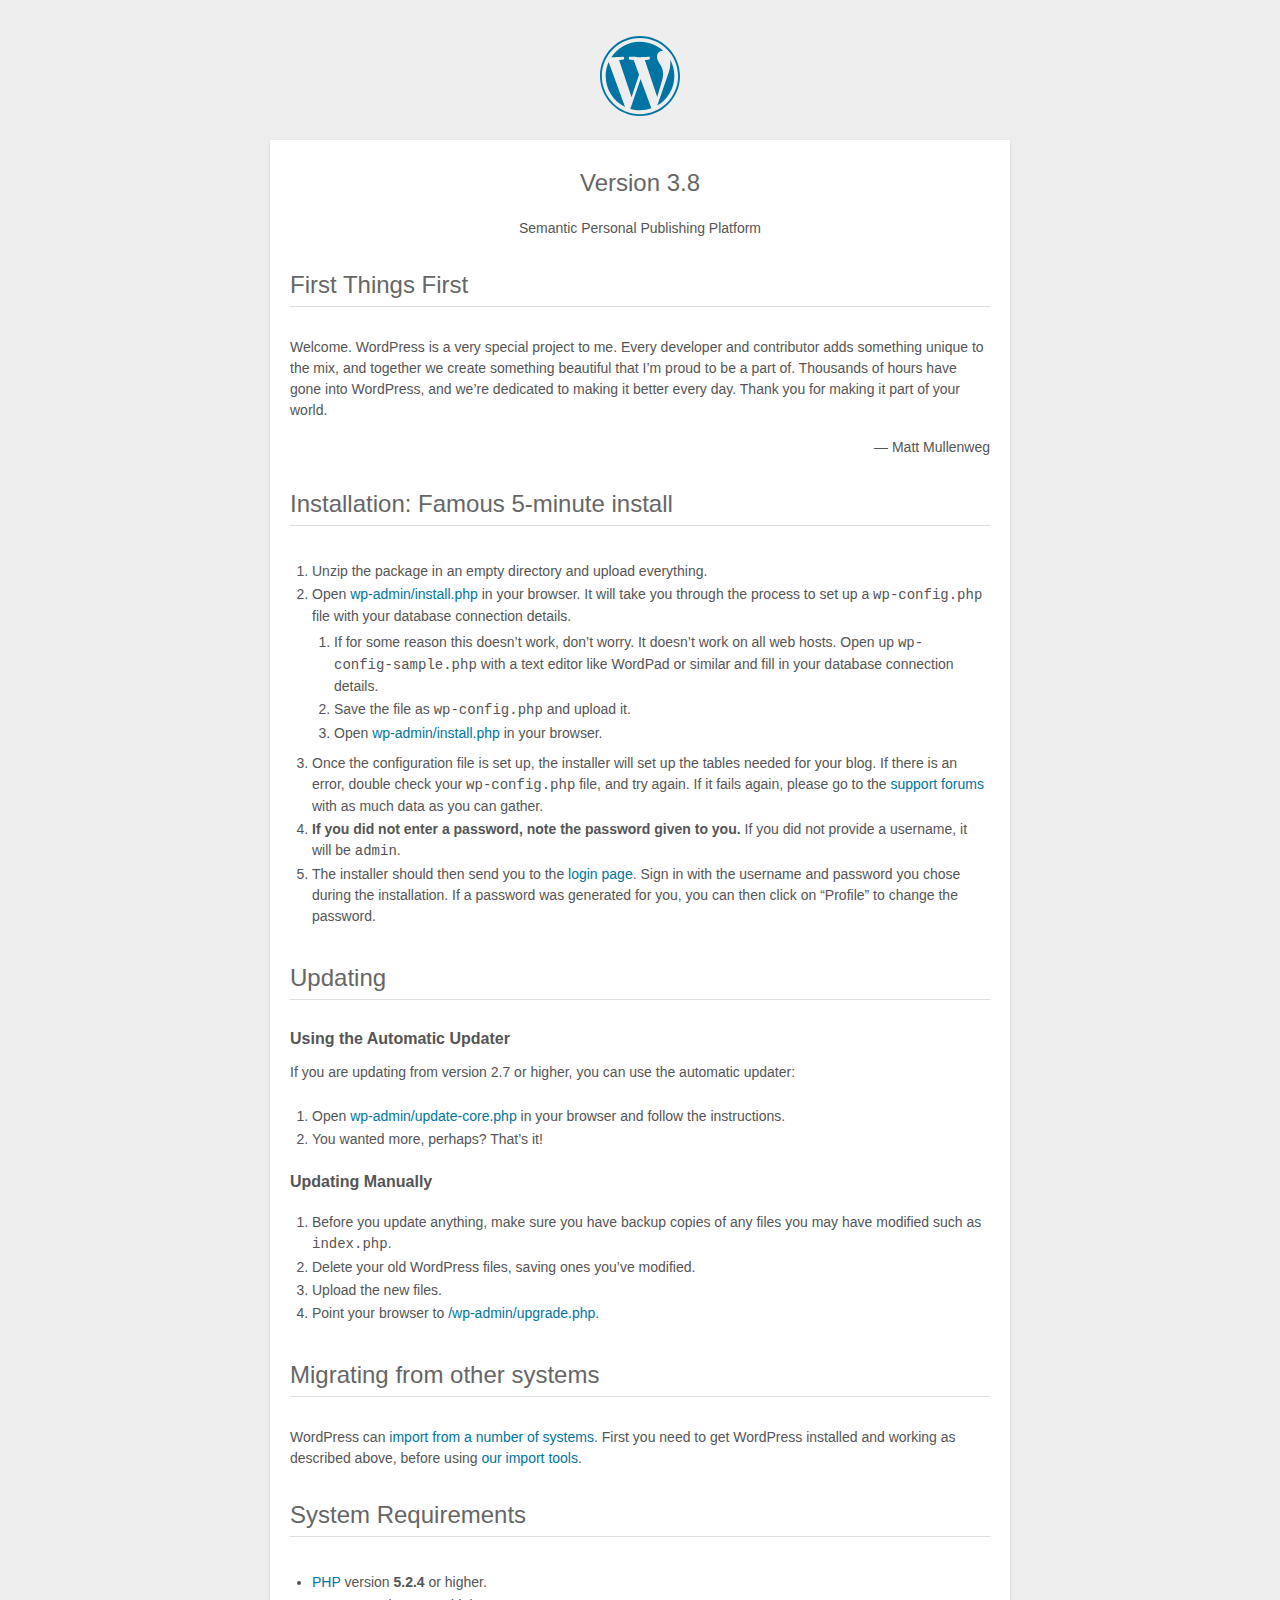
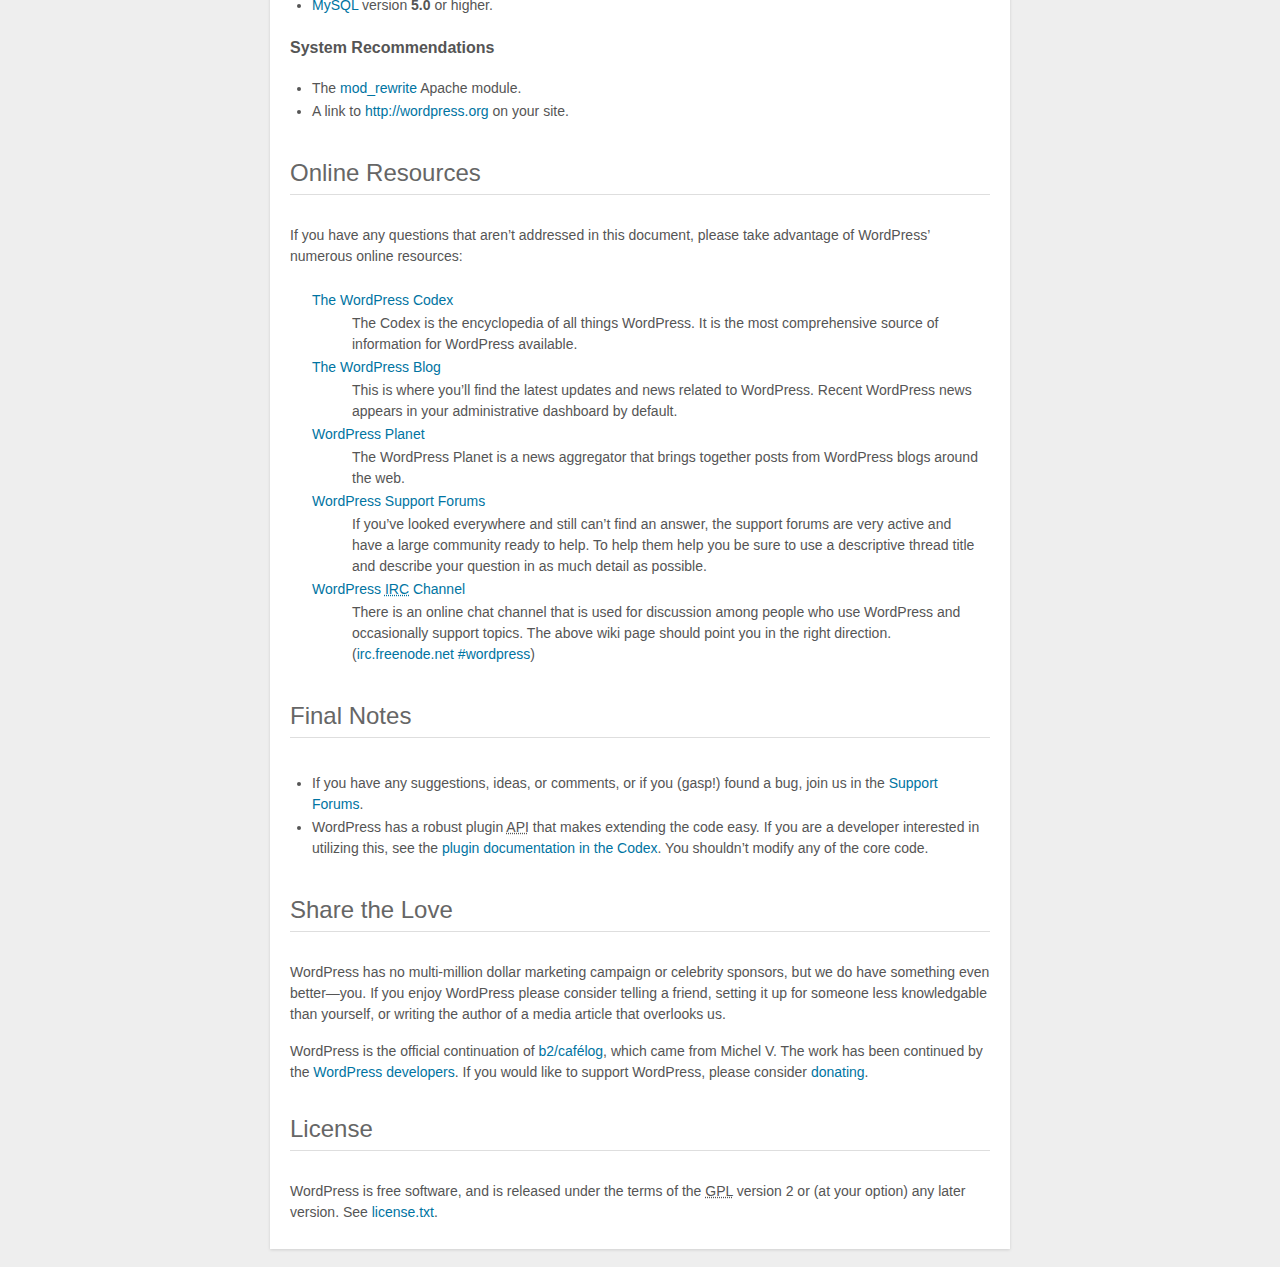
<file: blog/readme.html>
<!DOCTYPE html>
<html>
<head>
	<meta name="viewport" content="width=device-width" />
	<meta http-equiv="Content-Type" content="text/html; charset=utf-8" />
	<title>WordPress &#8250; ReadMe</title>
	<link rel="stylesheet" href="wp-admin/css/install.css?ver=20100228" type="text/css" />
</head>
<body>
<h1 id="logo">
	<a href="http://wordpress.org/"><img alt="WordPress" src="wp-admin/images/wordpress-logo.png" /></a>
	<br /> Version 3.8
</h1>
<p style="text-align: center">Semantic Personal Publishing Platform</p>

<h1>First Things First</h1>
<p>Welcome. WordPress is a very special project to me. Every developer and contributor adds something unique to the mix, and together we create something beautiful that I&#8217;m proud to be a part of. Thousands of hours have gone into WordPress, and we&#8217;re dedicated to making it better every day. Thank you for making it part of your world.</p>
<p style="text-align: right">&#8212; Matt Mullenweg</p>

<h1>Installation: Famous 5-minute install</h1>
<ol>
	<li>Unzip the package in an empty directory and upload everything.</li>
	<li>Open <span class="file"><a href="wp-admin/install.php">wp-admin/install.php</a></span> in your browser. It will take you through the process to set up a <code>wp-config.php</code> file with your database connection details.
		<ol>
			<li>If for some reason this doesn&#8217;t work, don&#8217;t worry. It doesn&#8217;t work on all web hosts. Open up <code>wp-config-sample.php</code> with a text editor like WordPad or similar and fill in your database connection details.</li>
			<li>Save the file as <code>wp-config.php</code> and upload it.</li>
			<li>Open <span class="file"><a href="wp-admin/install.php">wp-admin/install.php</a></span> in your browser.</li>
		</ol>
	</li>
	<li>Once the configuration file is set up, the installer will set up the tables needed for your blog. If there is an error, double check your <code>wp-config.php</code> file, and try again. If it fails again, please go to the <a href="http://wordpress.org/support/" title="WordPress support">support forums</a> with as much data as you can gather.</li>
	<li><strong>If you did not enter a password, note the password given to you.</strong> If you did not provide a username, it will be <code>admin</code>.</li>
	<li>The installer should then send you to the <a href="wp-login.php">login page</a>. Sign in with the username and password you chose during the installation. If a password was generated for you, you can then click on &#8220;Profile&#8221; to change the password.</li>
</ol>

<h1>Updating</h1>
<h2>Using the Automatic Updater</h2>
<p>If you are updating from version 2.7 or higher, you can use the automatic updater:</p>
<ol>
	<li>Open <span class="file"><a href="wp-admin/update-core.php">wp-admin/update-core.php</a></span> in your browser and follow the instructions.</li>
	<li>You wanted more, perhaps? That&#8217;s it!</li>
</ol>

<h2>Updating Manually</h2>
<ol>
	<li>Before you update anything, make sure you have backup copies of any files you may have modified such as <code>index.php</code>.</li>
	<li>Delete your old WordPress files, saving ones you&#8217;ve modified.</li>
	<li>Upload the new files.</li>
	<li>Point your browser to <span class="file"><a href="wp-admin/upgrade.php">/wp-admin/upgrade.php</a>.</span></li>
</ol>

<h1>Migrating from other systems</h1>
<p>WordPress can <a href="http://codex.wordpress.org/Importing_Content">import from a number of systems</a>. First you need to get WordPress installed and working as described above, before using <a href="wp-admin/import.php" title="Import to WordPress">our import tools</a>.</p>

<h1>System Requirements</h1>
<ul>
	<li><a href="http://php.net/">PHP</a> version <strong>5.2.4</strong> or higher.</li>
	<li><a href="http://www.mysql.com/">MySQL</a> version <strong>5.0</strong> or higher.</li>
</ul>

<h2>System Recommendations</h2>
<ul>
	<li>The <a href="http://httpd.apache.org/docs/2.2/mod/mod_rewrite.html">mod_rewrite</a> Apache module.</li>
	<li>A link to <a href="http://wordpress.org/">http://wordpress.org</a> on your site.</li>
</ul>

<h1>Online Resources</h1>
<p>If you have any questions that aren&#8217;t addressed in this document, please take advantage of WordPress&#8217; numerous online resources:</p>
<dl>
	<dt><a href="http://codex.wordpress.org/">The WordPress Codex</a></dt>
		<dd>The Codex is the encyclopedia of all things WordPress. It is the most comprehensive source of information for WordPress available.</dd>
	<dt><a href="http://wordpress.org/news/">The WordPress Blog</a></dt>
		<dd>This is where you&#8217;ll find the latest updates and news related to WordPress. Recent WordPress news appears in your administrative dashboard by default.</dd>
	<dt><a href="http://planet.wordpress.org/">WordPress Planet</a></dt>
		<dd>The WordPress Planet is a news aggregator that brings together posts from WordPress blogs around the web.</dd>
	<dt><a href="http://wordpress.org/support/">WordPress Support Forums</a></dt>
		<dd>If you&#8217;ve looked everywhere and still can&#8217;t find an answer, the support forums are very active and have a large community ready to help. To help them help you be sure to use a descriptive thread title and describe your question in as much detail as possible.</dd>
	<dt><a href="http://codex.wordpress.org/IRC">WordPress <abbr title="Internet Relay Chat">IRC</abbr> Channel</a></dt>
		<dd>There is an online chat channel that is used for discussion among people who use WordPress and occasionally support topics. The above wiki page should point you in the right direction. (<a href="irc://irc.freenode.net/wordpress">irc.freenode.net #wordpress</a>)</dd>
</dl>

<h1>Final Notes</h1>
<ul>
	<li>If you have any suggestions, ideas, or comments, or if you (gasp!) found a bug, join us in the <a href="http://wordpress.org/support/">Support Forums</a>.</li>
	<li>WordPress has a robust plugin <abbr title="application programming interface">API</abbr> that makes extending the code easy. If you are a developer interested in utilizing this, see the <a href="http://codex.wordpress.org/Plugin_API" title="WordPress plugin API">plugin documentation in the Codex</a>. You shouldn&#8217;t modify any of the core code.</li>
</ul>

<h1>Share the Love</h1>
<p>WordPress has no multi-million dollar marketing campaign or celebrity sponsors, but we do have something even better&#8212;you. If you enjoy WordPress please consider telling a friend, setting it up for someone less knowledgable than yourself, or writing the author of a media article that overlooks us.</p>

<p>WordPress is the official continuation of <a href="http://cafelog.com/">b2/caf&#233;log</a>, which came from Michel V. The work has been continued by the <a href="http://wordpress.org/about/">WordPress developers</a>. If you would like to support WordPress, please consider <a href="http://wordpress.org/donate/" title="Donate to WordPress">donating</a>.</p>

<h1>License</h1>
<p>WordPress is free software, and is released under the terms of the <abbr title="GNU General Public License">GPL</abbr> version 2 or (at your option) any later version. See <a href="license.txt">license.txt</a>.</p>

</body>
</html>
</file>
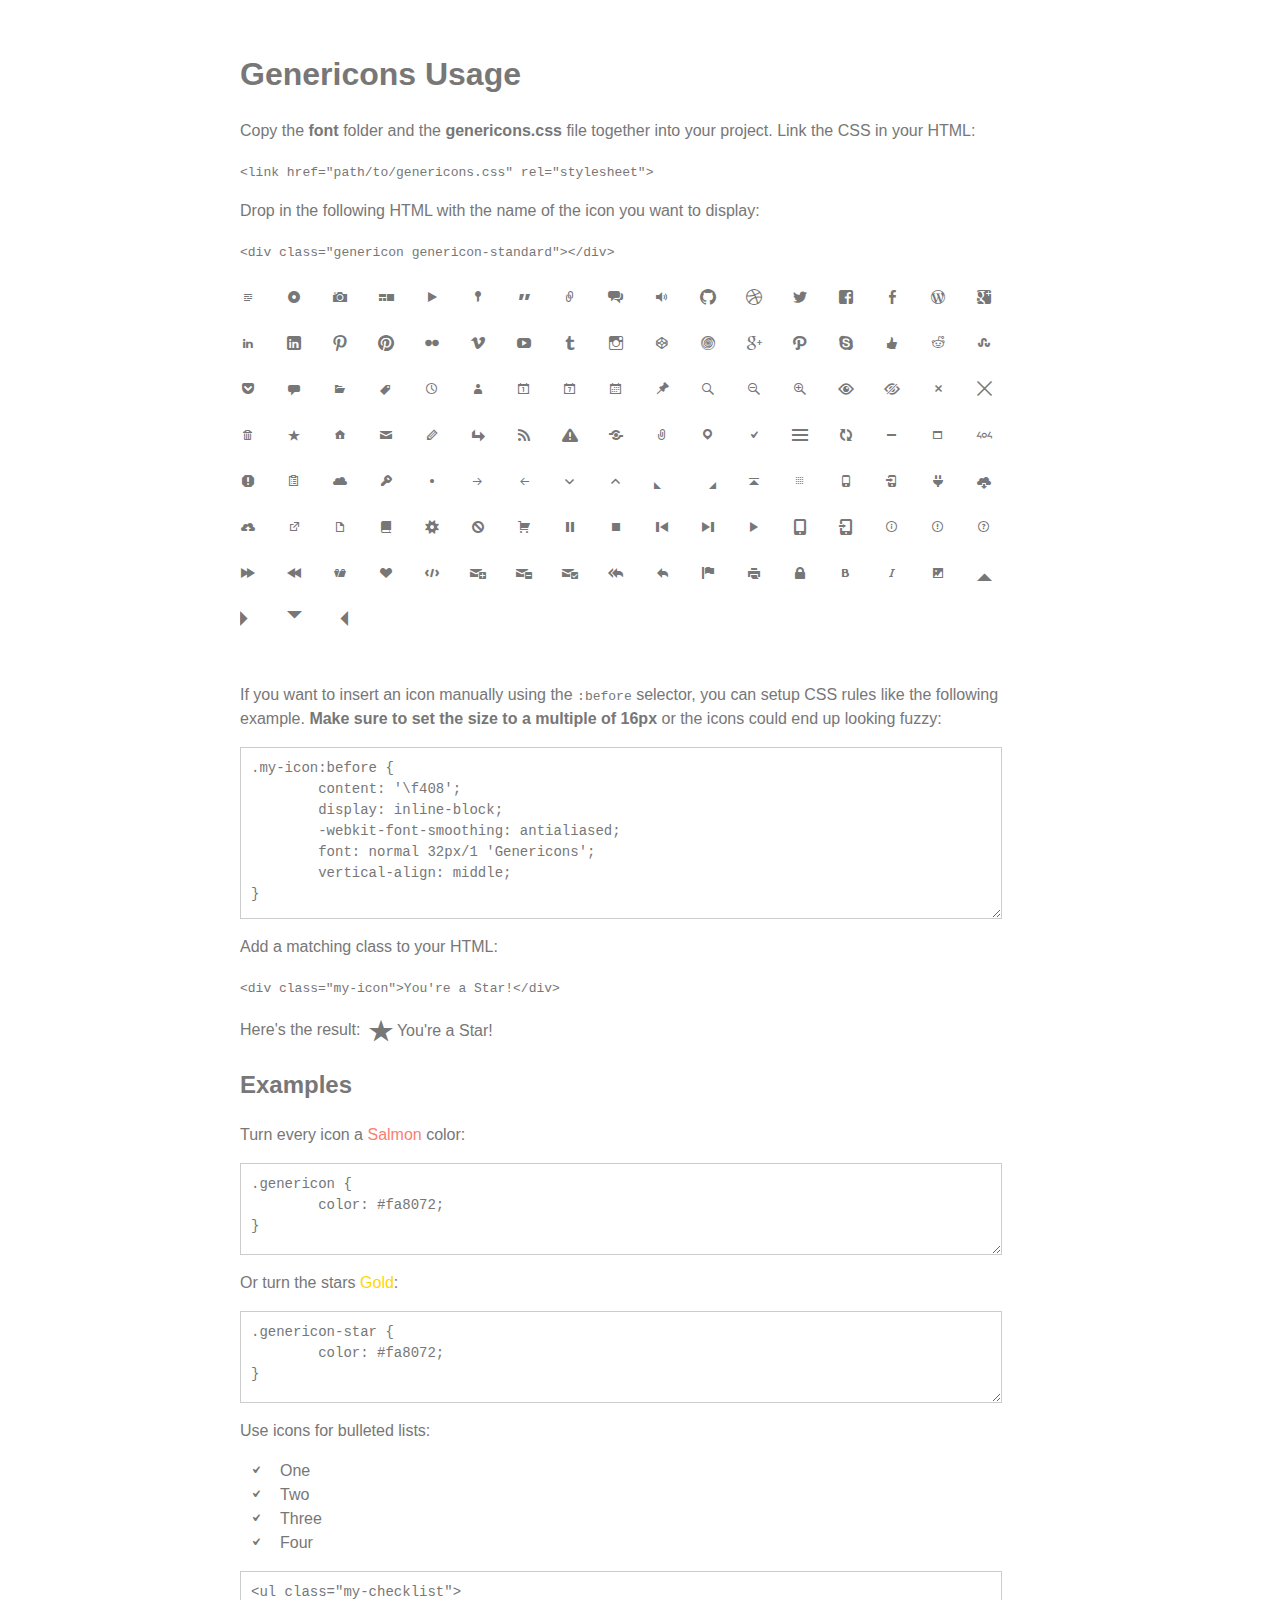
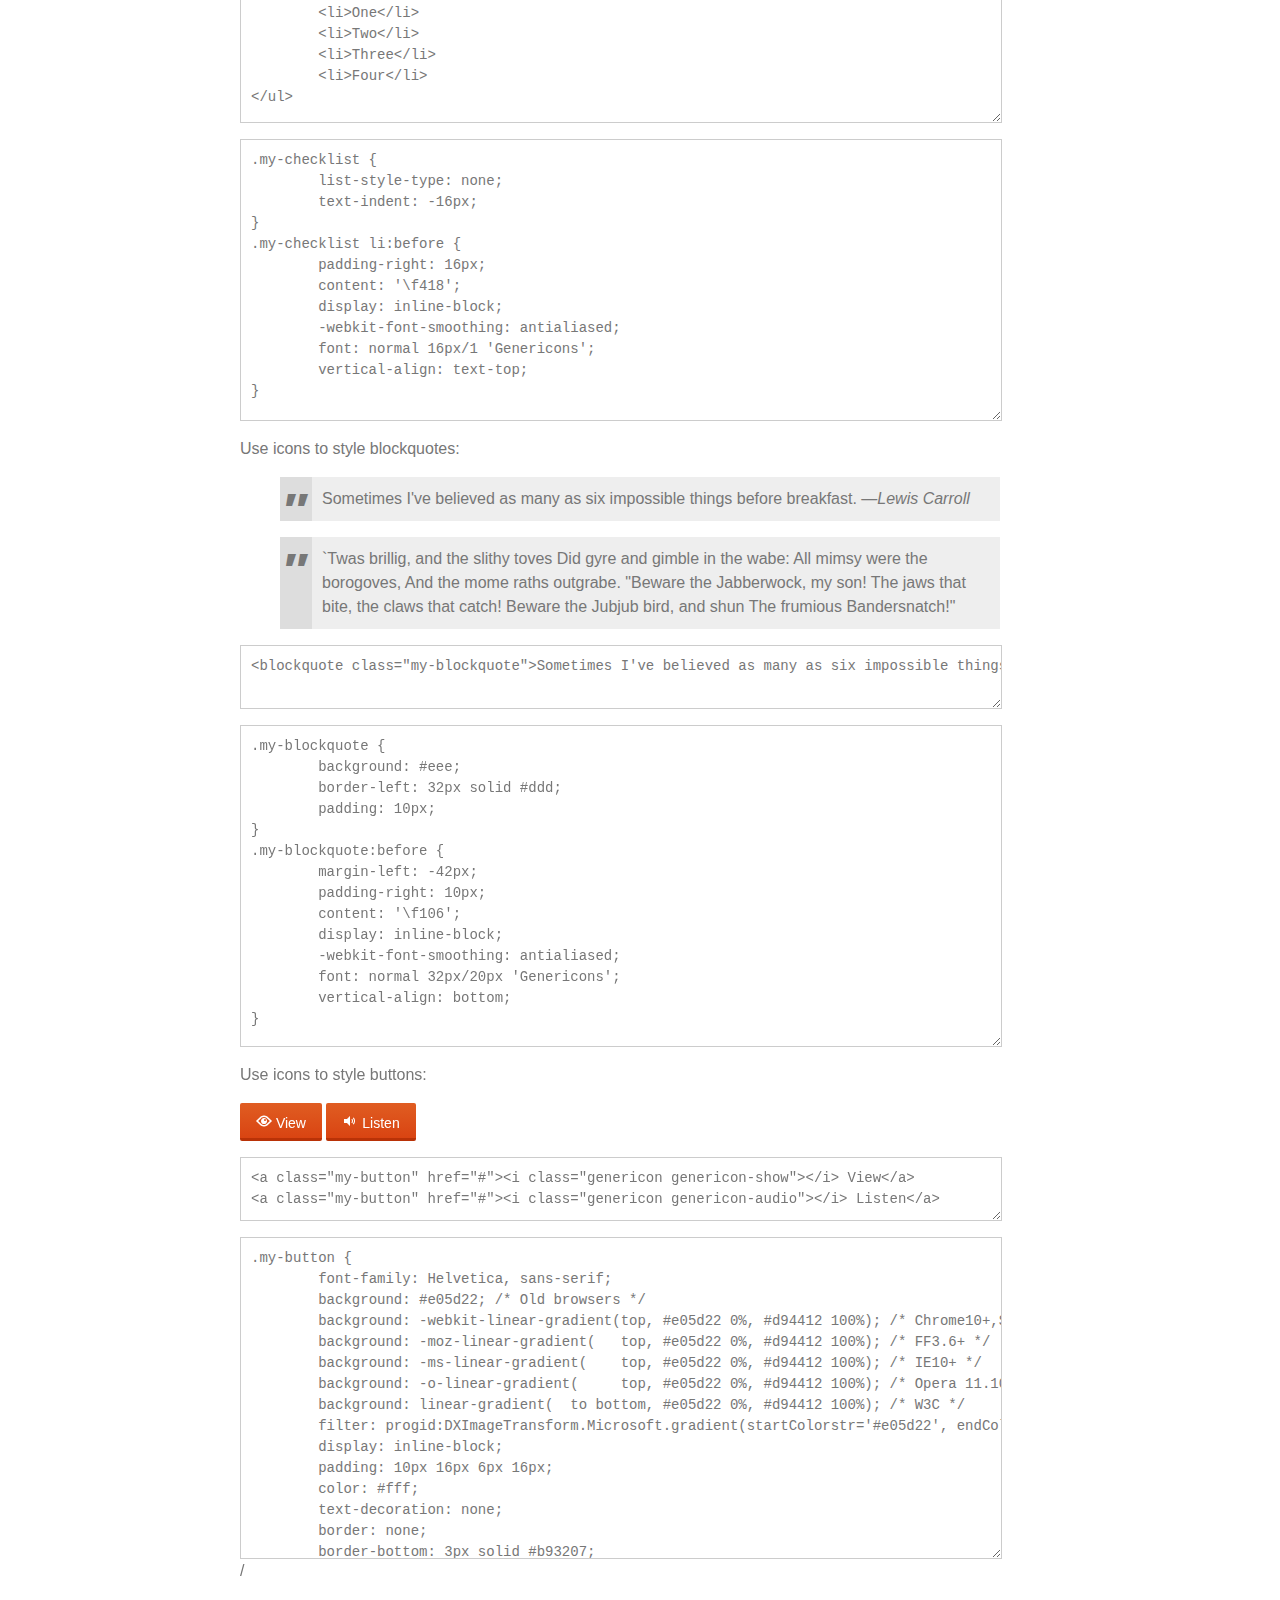
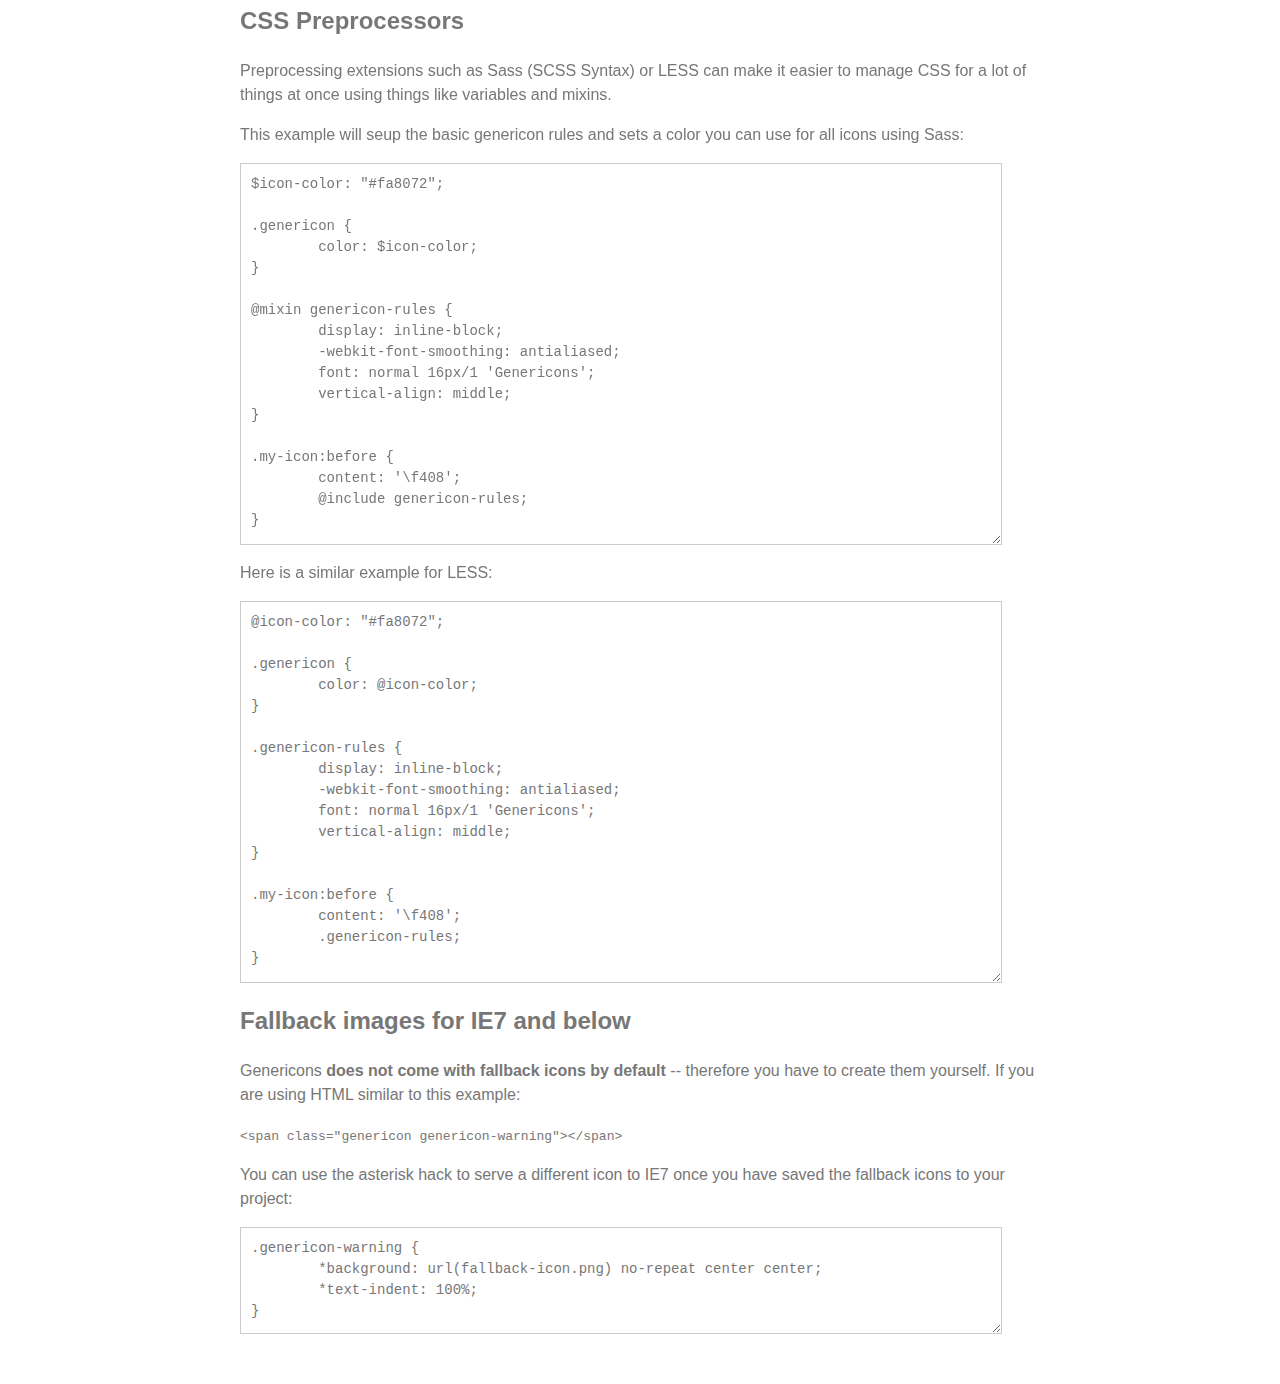
<file: blog/wp-content/themes/twentyfourteen/genericons/example.html>
<!DOCTYPE html>
<html dir="ltr" lang="en">
<head>
<title>Genericons</title>
<link rel="stylesheet" href="genericons.css">
<style type="text/css">
body {
	font-family: sans-serif;
	line-height: 1.5;
	width: 800px;
	margin: 50px auto;
	color: #777;
	background: white;
}
.icons {
	overflow: hidden;
	padding: 10px 0;
}
.icons div {
	cursor: pointer;
	float: left;
	margin: 0 30px 30px 0;
}
.icons:hover div {
	background: #f7f7f7;
}
.code {
        display: block;
        font: 14px/1.5 monospace;
        width: 740px;
        white-space: pre;
        border: 1px solid #ccc;
        padding: 10px;
        color: #777;
        overflow: auto;
}
.my-icon:before {
	content: '\f408';
        display: inline-block;
        -webkit-font-smoothing: antialiased;
        font: normal 32px/1 'Genericons';
        vertical-align: middle;
}
/* For the Examples */
.my-checklist {
	list-style-type: none;
	text-indent: -16px;
}
.my-checklist li:before {
	padding-right: 16px;
	content: '\f418';
        display: inline-block;
        -webkit-font-smoothing: antialiased;
        font: normal 16px/1 'Genericons';
        vertical-align: text-top;
}
.my-blockquote {
	background: #eee;
	border-left: 32px solid #ddd;
	padding: 10px;
}
.my-blockquote:before {
	margin-left: -42px;
	padding-right: 10px;
        content: '\f106';
        display: inline-block;
        -webkit-font-smoothing: antialiased;
        font: normal 32px/20px 'Genericons';
        vertical-align: bottom;
}
.my-button {
	font-family: Helvetica, sans-serif;
	font-size: 14px;
	background: #e05d22; /* Old browsers */
	background: -webkit-linear-gradient(top, #e05d22 0%, #d94412 100%); /* Chrome10+,Safari5.1+ */
	background: -moz-linear-gradient(   top, #e05d22 0%, #d94412 100%); /* FF3.6+ */
	background: -ms-linear-gradient(    top, #e05d22 0%, #d94412 100%); /* IE10+ */
	background: -o-linear-gradient(     top, #e05d22 0%, #d94412 100%); /* Opera 11.10+ */
	background: linear-gradient(  to bottom, #e05d22 0%, #d94412 100%); /* W3C */
	filter: progid:DXImageTransform.Microsoft.gradient(startColorstr='#e05d22', endColorstr='#d94412', GradientType=0); /* IE6-9 */
	display: inline-block;
	padding: 10px 16px 4px 16px;
	color: #fff;
	text-decoration: none;
	border: none;
	border-bottom: 3px solid #b93207;
	border-radius: 2px;
}
.my-button:hover,
.my-button:focus {
	background: #ed6a31; /* Old browsers */
	background: -webkit-linear-gradient(top, #ed6a31 0%, #e55627 100%); /* Chrome10+,Safari5.1+ */
	background: -moz-linear-gradient(   top, #ed6a31 0%, #e55627 100%); /* FF3.6+ */
	background: -ms-linear-gradient(    top, #ed6a31 0%, #e55627 100%); /* IE10+ */
	background: -o-linear-gradient(     top, #ed6a31 0%, #e55627 100%); /* Opera 11.10+ */
	background: linear-gradient(  to bottom, #ed6a31 0%, #e55627 100%); /* W3C */
	filter: progid:DXImageTransform.Microsoft.gradient(startColorstr='#ed6a31', endColorstr='#e55627', GradientType=0); /* IE6-9 */
	outline: none;
}
.my-button:active {
	background: #d94412; /* Old browsers */
	background: -webkit-linear-gradient(top, #d94412 0%, #e05d22 100%); /* Chrome10+,Safari5.1+ */
	background: -moz-linear-gradient(   top, #d94412 0%, #e05d22 100%); /* FF3.6+ */
	background: -ms-linear-gradient(    top, #d94412 0%, #e05d22 100%); /* IE10+ */
	background: -o-linear-gradient(     top, #d94412 0%, #e05d22 100%); /* Opera 11.10+ */
	background: linear-gradient(  to bottom, #d94412 0%, #e05d22 100%); /* W3C */
	filter: progid:DXImageTransform.Microsoft.gradient(startColorstr='#d94412', endColorstr='#e05d22', GradientType=0); /* IE6-9 */
	border: none;
	border-top: 3px solid #b93207;
	padding: 6px 16px 7px 16px;
}
</style>
</head>
<body>

<div class="section">

	<h1>Genericons Usage</h1>

	<p>Copy the <strong>font</strong> folder and the <strong>genericons.css</strong> file together into your project. Link the CSS in your HTML:</p>

	<p><code>&lt;link href="path/to/genericons.css" rel="stylesheet"&gt;</code></p>

	<p>Drop in the following HTML with the name of the icon you want to display:</p>

	<p><code>&lt;div class="genericon genericon-standard"&gt;&lt;/div&gt;</code></p>

	<div class="icons">
	
		<!-- post formats -->
		<div alt="f100" class="genericon genericon-standard"></div>
		<div alt="f101" class="genericon genericon-aside"></div>
		<div alt="f102" class="genericon genericon-image"></div>
		<div alt="f103" class="genericon genericon-gallery"></div>
		<div alt="f104" class="genericon genericon-video"></div>
		<div alt="f105" class="genericon genericon-status"></div>
		<div alt="f106" class="genericon genericon-quote"></div>
		<div alt="f107" class="genericon genericon-link"></div>
		<div alt="f108" class="genericon genericon-chat"></div>
		<div alt="f109" class="genericon genericon-audio"></div>

		<!-- social icons -->
		<div alt="f200" class="genericon genericon-github"></div>
		<div alt="f201" class="genericon genericon-dribbble"></div>
		<div alt="f202" class="genericon genericon-twitter"></div>
		<div alt="f203" class="genericon genericon-facebook"></div>
		<div alt="f204" class="genericon genericon-facebook-alt"></div>
		<div alt="f205" class="genericon genericon-wordpress"></div>
		<div alt="f206" class="genericon genericon-googleplus"></div>
		<div alt="f207" class="genericon genericon-linkedin"></div>
		<div alt="f208" class="genericon genericon-linkedin-alt"></div>
		<div alt="f209" class="genericon genericon-pinterest"></div>
		<div alt="f210" class="genericon genericon-pinterest-alt"></div>
		<div alt="f211" class="genericon genericon-flickr"></div>
		<div alt="f212" class="genericon genericon-vimeo"></div>
		<div alt="f213" class="genericon genericon-youtube"></div>
		<div alt="f214" class="genericon genericon-tumblr"></div>
		<div alt="f215" class="genericon genericon-instagram"></div>
		<div alt="f216" class="genericon genericon-codepen"></div>
		<div alt="f217" class="genericon genericon-polldaddy"></div>
		<div alt="f218" class="genericon genericon-googleplus-alt"></div>
		<div alt="f219" class="genericon genericon-path"></div>
		<div alt="f220" class="genericon genericon-skype"></div>
		<div alt="f221" class="genericon genericon-digg"></div>
		<div alt="f222" class="genericon genericon-reddit"></div>
		<div alt="f223" class="genericon genericon-stumbleupon"></div>
		<div alt="f224" class="genericon genericon-pocket"></div>

		<!-- meta icons -->
		<div alt="f300" class="genericon genericon-comment"></div>
		<div alt="f301" class="genericon genericon-category"></div>
		<div alt="f302" class="genericon genericon-tag"></div>
		<div alt="f303" class="genericon genericon-time"></div>
		<div alt="f304" class="genericon genericon-user"></div>
		<div alt="f305" class="genericon genericon-day"></div>
		<div alt="f306" class="genericon genericon-week"></div>
		<div alt="f307" class="genericon genericon-month"></div>
		<div alt="f308" class="genericon genericon-pinned"></div>

		<!-- other icons -->
		<div alt="f400" class="genericon genericon-search"></div>
		<div alt="f401" class="genericon genericon-unzoom"></div>
		<div alt="f402" class="genericon genericon-zoom"></div>
		<div alt="f403" class="genericon genericon-show"></div>
		<div alt="f404" class="genericon genericon-hide"></div>
		<div alt="f405" class="genericon genericon-close"></div>
		<div alt="f406" class="genericon genericon-close-alt"></div>
		<div alt="f407" class="genericon genericon-trash"></div>
		<div alt="f408" class="genericon genericon-star"></div>
		<div alt="f409" class="genericon genericon-home"></div>
		<div alt="f410" class="genericon genericon-mail"></div>
		<div alt="f411" class="genericon genericon-edit"></div>
		<div alt="f412" class="genericon genericon-reply"></div>
		<div alt="f413" class="genericon genericon-feed"></div>
		<div alt="f414" class="genericon genericon-warning"></div>
		<div alt="f415" class="genericon genericon-share"></div>
		<div alt="f416" class="genericon genericon-attachment"></div>
		<div alt="f417" class="genericon genericon-location"></div>
		<div alt="f418" class="genericon genericon-checkmark"></div>
		<div alt="f419" class="genericon genericon-menu"></div>
		<div alt="f420" class="genericon genericon-refresh"></div>
		<div alt="f421" class="genericon genericon-minimize"></div>
		<div alt="f422" class="genericon genericon-maximize"></div>
		<div alt="f423" class="genericon genericon-404"></div>
		<div alt="f424" class="genericon genericon-spam"></div>
		<div alt="f425" class="genericon genericon-summary"></div>
		<div alt="f426" class="genericon genericon-cloud"></div>
		<div alt="f427" class="genericon genericon-key"></div>
		<div alt="f428" class="genericon genericon-dot"></div>
		<div alt="f429" class="genericon genericon-next"></div>
		<div alt="f430" class="genericon genericon-previous"></div>
		<div alt="f431" class="genericon genericon-expand"></div>
		<div alt="f432" class="genericon genericon-collapse"></div>
		<div alt="f433" class="genericon genericon-dropdown"></div>
		<div alt="f434" class="genericon genericon-dropdown-left"></div>
		<div alt="f435" class="genericon genericon-top"></div>
		<div alt="f436" class="genericon genericon-draggable"></div>
		<div alt="f437" class="genericon genericon-phone"></div>
		<div alt="f438" class="genericon genericon-send-to-phone"></div>
		<div alt="f439" class="genericon genericon-plugin"></div>
		<div alt="f440" class="genericon genericon-cloud-download"></div>
		<div alt="f441" class="genericon genericon-cloud-upload"></div>
		<div alt="f442" class="genericon genericon-external"></div>
		<div alt="f443" class="genericon genericon-document"></div>
		<div alt="f444" class="genericon genericon-book"></div>
		<div alt="f445" class="genericon genericon-cog"></div>
		<div alt="f446" class="genericon genericon-unapprove"></div>
		<div alt="f447" class="genericon genericon-cart"></div>
		<div alt="f448" class="genericon genericon-pause"></div>
		<div alt="f449" class="genericon genericon-stop"></div>
		<div alt="f450" class="genericon genericon-skip-back"></div>
		<div alt="f451" class="genericon genericon-skip-ahead"></div>
		<div alt="f452" class="genericon genericon-play"></div>
		<div alt="f453" class="genericon genericon-tablet"></div>
		<div alt="f454" class="genericon genericon-send-to-tablet"></div>
		<div alt="f455" class="genericon genericon-info"></div>
		<div alt="f456" class="genericon genericon-notice"></div>
		<div alt="f457" class="genericon genericon-help"></div>
		<div alt="f458" class="genericon genericon-fastforward"></div>
		<div alt="f459" class="genericon genericon-rewind"></div>
		<div alt="f460" class="genericon genericon-portfolio"></div>
		<div alt="f461" class="genericon genericon-heart"></div>
		<div alt="f462" class="genericon genericon-code"></div>
		<div alt="f463" class="genericon genericon-subscribe"></div>
		<div alt="f464" class="genericon genericon-unsubscribe"></div>
		<div alt="f465" class="genericon genericon-subscribed"></div>
		<div alt="f466" class="genericon genericon-reply-alt"></div>
		<div alt="f467" class="genericon genericon-reply-single"></div>
		<div alt="f468" class="genericon genericon-flag"></div>
		<div alt="f469" class="genericon genericon-print"></div>
		<div alt="f470" class="genericon genericon-lock"></div>
		<div alt="f471" class="genericon genericon-bold"></div>
		<div alt="f472" class="genericon genericon-italic"></div>
		<div alt="f473" class="genericon genericon-picture"></div>

		<!-- generic shapes -->
		<div alt="f500" class="genericon genericon-uparrow"></div>
		<div alt="f501" class="genericon genericon-rightarrow"></div>
		<div alt="f502" class="genericon genericon-downarrow"></div>
		<div alt="f503" class="genericon genericon-leftarrow"></div>

	</div>

	<p>If you want to insert an icon manually using the <code>:before</code> selector, you can setup CSS rules like the following example. <strong>Make sure to set the size to a multiple of 16px</strong> or the icons could end up looking fuzzy:</p>

<p><textarea class="code" style="min-height: 150px;" onclick="select();">.my-icon:before {
	content: '\f408';
        display: inline-block;
        -webkit-font-smoothing: antialiased;
        font: normal 32px/1 'Genericons';
        vertical-align: middle;
}</textarea></p>

	<p>Add a matching class to your HTML:</p>

	<p><code>&lt;div class="my-icon"&gt;You're a Star!&lt;/div&gt;</code></p>

	<p>Here's the result: <span class="my-icon">You're a Star!</span></p>

	<h2>Examples</h2>

	<p>Turn every icon a <span style="color: #fa8072;">Salmon</span> color:</p>

<p><textarea class="code" style="min-height: 70px" onclick="select();">
.genericon {
	color: #fa8072;
}</textarea></p>

	<p>Or turn the stars <span style="color: #ffd700;">Gold</span>:</p>

<p><textarea class="code" style="min-height: 70px" onclick="select();">
.genericon-star {
	color: #fa8072;
}</textarea></p>

	<p>Use icons for bulleted lists:</p>

	<ul class="my-checklist">
		<li>One</li>
		<li>Two</li>
		<li>Three</li>
		<li>Four</li>
	</ul>

<p><textarea class="code" style="min-height: 130px" onclick="select();">
<ul class="my-checklist">
	<li>One</li>
	<li>Two</li>
	<li>Three</li>
	<li>Four</li>
</ul></textarea></p>

<p><textarea class="code" style="min-height: 260px;" onclick="select();">
.my-checklist {
	list-style-type: none;
	text-indent: -16px;
}
.my-checklist li:before {
	padding-right: 16px;
	content: '\f418';
        display: inline-block;
        -webkit-font-smoothing: antialiased;
        font: normal 16px/1 'Genericons';
        vertical-align: text-top;
}</textarea></p>

	<p>Use icons to style blockquotes:</p>

	<blockquote class="my-blockquote">Sometimes I've believed as many as six impossible things before breakfast. &mdash;<em>Lewis Carroll</em></blockquote>
	<blockquote class="my-blockquote">`Twas brillig, and the slithy toves Did gyre and gimble in the wabe: All mimsy were the borogoves, And the mome raths outgrabe. "Beware the Jabberwock, my son!  The jaws that bite, the claws that catch!  Beware the Jubjub bird, and shun The frumious Bandersnatch!"</blockquote>

<p><textarea class="code" style="min-height: 40px;" onclick="select();"><blockquote class="my-blockquote">Sometimes I've believed as many as six impossible things before breakfast. &mdash;<em>Lewis Carroll</em></blockquote></textarea></p>

<p><textarea class="code" style="min-height: 300px;" onclick="select();">
.my-blockquote {
	background: #eee;
	border-left: 32px solid #ddd;
	padding: 10px;
}
.my-blockquote:before {
	margin-left: -42px;
	padding-right: 10px;
        content: '\f106';
        display: inline-block;
        -webkit-font-smoothing: antialiased;
        font: normal 32px/20px 'Genericons';
        vertical-align: bottom;
} </textarea></p>

	<p>Use icons to style buttons:</p>

	<a class="my-button" href="javascript:void()"><i class="genericon genericon-show"></i> View</a>
	<a class="my-button" href="javascript:void()"><i class="genericon genericon-audio"></i> Listen</a>

<p><textarea class="code" style="min-height: 40px;" onclick="select();"><a class="my-button" href="#"><i class="genericon genericon-show"></i> View</a>
<a class="my-button" href="#"><i class="genericon genericon-audio"></i> Listen</a></textarea></p>

<p><textarea class="code" style="min-height: 300px;" onclick="select();">
.my-button {
	font-family: Helvetica, sans-serif;
	background: #e05d22; /* Old browsers */
	background: -webkit-linear-gradient(top, #e05d22 0%, #d94412 100%); /* Chrome10+,Safari5.1+ */
	background: -moz-linear-gradient(   top, #e05d22 0%, #d94412 100%); /* FF3.6+ */
	background: -ms-linear-gradient(    top, #e05d22 0%, #d94412 100%); /* IE10+ */
	background: -o-linear-gradient(     top, #e05d22 0%, #d94412 100%); /* Opera 11.10+ */
	background: linear-gradient(  to bottom, #e05d22 0%, #d94412 100%); /* W3C */
	filter: progid:DXImageTransform.Microsoft.gradient(startColorstr='#e05d22', endColorstr='#d94412', GradientType=0); /* IE6-9 */
	display: inline-block;
	padding: 10px 16px 6px 16px;
	color: #fff;
	text-decoration: none;
	border: none;
	border-bottom: 3px solid #b93207;
	border-radius: 2px;
}

.my-button:hover,
.my-button:focus {
	background: #ed6a31; /* Old browsers */
	background: -webkit-linear-gradient(top, #ed6a31 0%, #e55627 100%); /* Chrome10+,Safari5.1+ */
	background: -moz-linear-gradient(   top, #ed6a31 0%, #e55627 100%); /* FF3.6+ */
	background: -ms-linear-gradient(    top, #ed6a31 0%, #e55627 100%); /* IE10+ */
	background: -o-linear-gradient(     top, #ed6a31 0%, #e55627 100%); /* Opera 11.10+ */
	background: linear-gradient(  to bottom, #ed6a31 0%, #e55627 100%); /* W3C */
	filter: progid:DXImageTransform.Microsoft.gradient(startColorstr='#ed6a31', endColorstr='#e55627', GradientType=0); /* IE6-9 */
	outline: none;
}

.my-button:active {
	background: #d94412; /* Old browsers */
	background: -webkit-linear-gradient(top, #d94412 0%, #e05d22 100%); /* Chrome10+,Safari5.1+ */
	background: -moz-linear-gradient(   top, #d94412 0%, #e05d22 100%); /* FF3.6+ */
	background: -ms-linear-gradient(    top, #d94412 0%, #e05d22 100%); /* IE10+ */
	background: -o-linear-gradient(     top, #d94412 0%, #e05d22 100%); /* Opera 11.10+ */
	background: linear-gradient(  to bottom, #d94412 0%, #e05d22 100%); /* W3C */
	filter: progid:DXImageTransform.Microsoft.gradient(startColorstr='#d94412', endColorstr='#e05d22', GradientType=0); /* IE6-9 */
	border: none;
	border-top: 3px solid #b93207;
	padding: 6px 16px 10px 16px;
}</textarea>/</p>

	<h2>CSS Preprocessors</h2>

	<p>Preprocessing extensions such as Sass (SCSS Syntax) or LESS</a> can make it easier to manage CSS for a lot of things at once using things like variables and mixins.</p>

	<p>This example will seup the basic genericon rules and sets a color you can use for all icons using Sass:</p>

<p><textarea class="code" style="min-height: 360px;" onclick="select();">$icon-color: "#fa8072";

.genericon {
        color: $icon-color;
}

@mixin genericon-rules {
        display: inline-block;
        -webkit-font-smoothing: antialiased;
        font: normal 16px/1 'Genericons';
        vertical-align: middle;
}

.my-icon:before {
	content: '\f408';
        @include genericon-rules;
}</textarea></p>

	<p>Here is a similar example for LESS:</p>

<p><textarea class="code" style="min-height: 360px;" onclick="select();">@icon-color: "#fa8072";

.genericon {
        color: @icon-color;
}

.genericon-rules {
        display: inline-block;
        -webkit-font-smoothing: antialiased;
        font: normal 16px/1 'Genericons';
        vertical-align: middle;
}

.my-icon:before {
	content: '\f408';
        .genericon-rules;
}</textarea></p>

	<h2>Fallback images for IE7 and below</h2>

	<p>Genericons <strong>does not come with fallback icons by default</strong> -- therefore you have to create them yourself. If you are using HTML similar to this example:

	<p><code>&lt;span class="genericon genericon-warning"&gt;&lt;/span&gt;</code></p>

	<p>You can use the asterisk hack to serve a different icon to IE7 once you have saved the fallback icons to your project:</p>

<textarea class="code" style="min-height: 85px;" onclick="select();">.genericon-warning {
        *background: url(fallback-icon.png) no-repeat center center;
        *text-indent: 100%;
}</textarea>

</div>

</body>
</html>
</file>
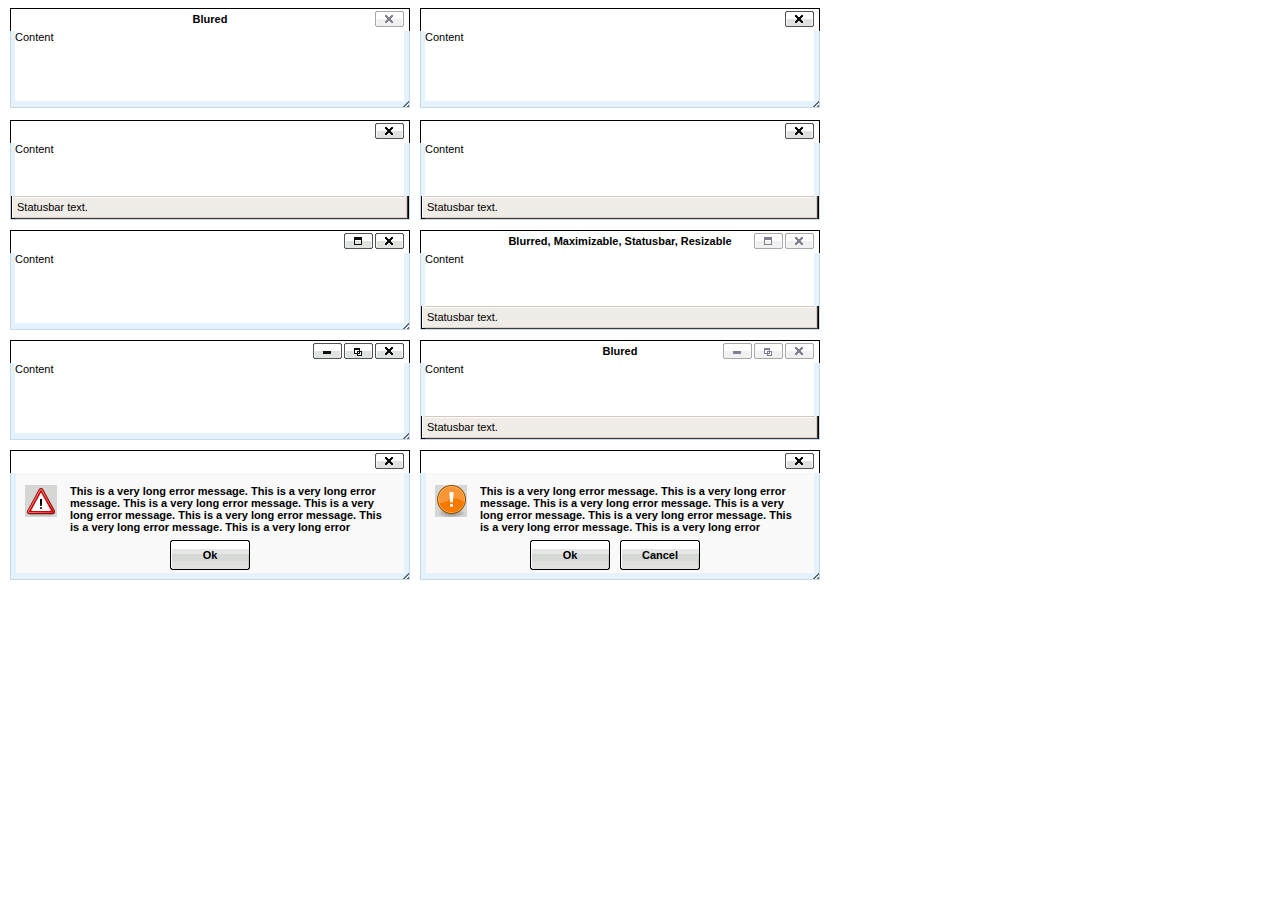
<file: blog/wp-includes/js/tinymce/plugins/inlinepopups/template.htm>
<!-- <!DOCTYPE html PUBLIC "-//W3C//DTD XHTML 1.0 Strict//EN" "http://www.w3.org/TR/xhtml1/DTD/xhtml1-strict.dtd"> -->
<html xmlns="http://www.w3.org/1999/xhtml">
<head>
<title>Template for dialogs</title>
<link rel="stylesheet" type="text/css" href="skins/clearlooks2/window.css?ver=359-20131010" />
</head>
<body>

<div class="mceEditor">
	<div class="clearlooks2" style="width:400px; height:100px; left:10px;">
		<div class="mceWrapper">
			<div class="mceTop">
				<div class="mceLeft"></div>
				<div class="mceCenter"></div>
				<div class="mceRight"></div>
				<span>Blured</span>
			</div>

			<div class="mceMiddle">
				<div class="mceLeft"></div>
				<span>Content</span>
				<div class="mceRight"></div>
			</div>

			<div class="mceBottom">
				<div class="mceLeft"></div>
				<div class="mceCenter"></div>
				<div class="mceRight"></div>
				<span>Statusbar text.</span>
			</div>

			<a class="mceMove" href="#"></a>
			<a class="mceMin" href="#"></a>
			<a class="mceMax" href="#"></a>
			<a class="mceMed" href="#"></a>
			<a class="mceClose" href="#"></a>
			<a class="mceResize mceResizeN" href="#"></a>
			<a class="mceResize mceResizeS" href="#"></a>
			<a class="mceResize mceResizeW" href="#"></a>
			<a class="mceResize mceResizeE" href="#"></a>
			<a class="mceResize mceResizeNW" href="#"></a>
			<a class="mceResize mceResizeNE" href="#"></a>
			<a class="mceResize mceResizeSW" href="#"></a>
			<a class="mceResize mceResizeSE" href="#"></a>
		</div>
	</div>

	<div class="clearlooks2" style="width:400px; height:100px; left:420px;">
		<div class="mceWrapper mceMovable mceFocus">
			<div class="mceTop">
				<div class="mceLeft"></div>
				<div class="mceCenter"></div>
				<div class="mceRight"></div>
				<span>Focused</span>
			</div>

			<div class="mceMiddle">
				<div class="mceLeft"></div>
				<span>Content</span>
				<div class="mceRight"></div>
			</div>

			<div class="mceBottom">
				<div class="mceLeft"></div>
				<div class="mceCenter"></div>
				<div class="mceRight"></div>
				<span>Statusbar text.</span>
			</div>

			<a class="mceMove" href="#"></a>
			<a class="mceMin" href="#"></a>
			<a class="mceMax" href="#"></a>
			<a class="mceMed" href="#"></a>
			<a class="mceClose" href="#"></a>
			<a class="mceResize mceResizeN" href="#"></a>
			<a class="mceResize mceResizeS" href="#"></a>
			<a class="mceResize mceResizeW" href="#"></a>
			<a class="mceResize mceResizeE" href="#"></a>
			<a class="mceResize mceResizeNW" href="#"></a>
			<a class="mceResize mceResizeNE" href="#"></a>
			<a class="mceResize mceResizeSW" href="#"></a>
			<a class="mceResize mceResizeSE" href="#"></a>
		</div>
	</div>

	<div class="clearlooks2" style="width:400px; height:100px; left:10px; top:120px;">
		<div class="mceWrapper mceMovable mceFocus mceStatusbar">
			<div class="mceTop">
				<div class="mceLeft"></div>
				<div class="mceCenter"></div>
				<div class="mceRight"></div>
				<span>Statusbar</span>
			</div>

			<div class="mceMiddle">
				<div class="mceLeft"></div>
				<span>Content</span>
				<div class="mceRight"></div>
			</div>

			<div class="mceBottom">
				<div class="mceLeft"></div>
				<div class="mceCenter"></div>
				<div class="mceRight"></div>
				<span>Statusbar text.</span>
			</div>

			<a class="mceMove" href="#"></a>
			<a class="mceMin" href="#"></a>
			<a class="mceMax" href="#"></a>
			<a class="mceMed" href="#"></a>
			<a class="mceClose" href="#"></a>
			<a class="mceResize mceResizeN" href="#"></a>
			<a class="mceResize mceResizeS" href="#"></a>
			<a class="mceResize mceResizeW" href="#"></a>
			<a class="mceResize mceResizeE" href="#"></a>
			<a class="mceResize mceResizeNW" href="#"></a>
			<a class="mceResize mceResizeNE" href="#"></a>
			<a class="mceResize mceResizeSW" href="#"></a>
			<a class="mceResize mceResizeSE" href="#"></a>
		</div>
	</div>

	<div class="clearlooks2" style="width:400px; height:100px; left:420px; top:120px;">
		<div class="mceWrapper mceMovable mceFocus mceStatusbar mceResizable">
			<div class="mceTop">
				<div class="mceLeft"></div>
				<div class="mceCenter"></div>
				<div class="mceRight"></div>
				<span>Statusbar, Resizable</span>
			</div>

			<div class="mceMiddle">
				<div class="mceLeft"></div>
				<span>Content</span>
				<div class="mceRight"></div>
			</div>

			<div class="mceBottom">
				<div class="mceLeft"></div>
				<div class="mceCenter"></div>
				<div class="mceRight"></div>
				<span>Statusbar text.</span>
			</div>

			<a class="mceMove" href="#"></a>
			<a class="mceMin" href="#"></a>
			<a class="mceMax" href="#"></a>
			<a class="mceMed" href="#"></a>
			<a class="mceClose" href="#"></a>
			<a class="mceResize mceResizeN" href="#"></a>
			<a class="mceResize mceResizeS" href="#"></a>
			<a class="mceResize mceResizeW" href="#"></a>
			<a class="mceResize mceResizeE" href="#"></a>
			<a class="mceResize mceResizeNW" href="#"></a>
			<a class="mceResize mceResizeNE" href="#"></a>
			<a class="mceResize mceResizeSW" href="#"></a>
			<a class="mceResize mceResizeSE" href="#"></a>
		</div>
	</div>

	<div class="clearlooks2" style="width:400px; height:100px; left:10px; top:230px;">
		<div class="mceWrapper mceMovable mceFocus mceResizable mceMaximizable">
			<div class="mceTop">
				<div class="mceLeft"></div>
				<div class="mceCenter"></div>
				<div class="mceRight"></div>
				<span>Resizable, Maximizable</span>
			</div>

			<div class="mceMiddle">
				<div class="mceLeft"></div>
				<span>Content</span>
				<div class="mceRight"></div>
			</div>

			<div class="mceBottom">
				<div class="mceLeft"></div>
				<div class="mceCenter"></div>
				<div class="mceRight"></div>
				<span>Statusbar text.</span>
			</div>

			<a class="mceMove" href="#"></a>
			<a class="mceMin" href="#"></a>
			<a class="mceMax" href="#"></a>
			<a class="mceMed" href="#"></a>
			<a class="mceClose" href="#"></a>
			<a class="mceResize mceResizeN" href="#"></a>
			<a class="mceResize mceResizeS" href="#"></a>
			<a class="mceResize mceResizeW" href="#"></a>
			<a class="mceResize mceResizeE" href="#"></a>
			<a class="mceResize mceResizeNW" href="#"></a>
			<a class="mceResize mceResizeNE" href="#"></a>
			<a class="mceResize mceResizeSW" href="#"></a>
			<a class="mceResize mceResizeSE" href="#"></a>
		</div>
	</div>

	<div class="clearlooks2" style="width:400px; height:100px; left:420px; top:230px;">
		<div class="mceWrapper mceMovable mceStatusbar mceResizable mceMaximizable">
			<div class="mceTop">
				<div class="mceLeft"></div>
				<div class="mceCenter"></div>
				<div class="mceRight"></div>
				<span>Blurred, Maximizable, Statusbar, Resizable</span>
			</div>

			<div class="mceMiddle">
				<div class="mceLeft"></div>
				<span>Content</span>
				<div class="mceRight"></div>
			</div>

			<div class="mceBottom">
				<div class="mceLeft"></div>
				<div class="mceCenter"></div>
				<div class="mceRight"></div>
				<span>Statusbar text.</span>
			</div>

			<a class="mceMove" href="#"></a>
			<a class="mceMin" href="#"></a>
			<a class="mceMax" href="#"></a>
			<a class="mceMed" href="#"></a>
			<a class="mceClose" href="#"></a>
			<a class="mceResize mceResizeN" href="#"></a>
			<a class="mceResize mceResizeS" href="#"></a>
			<a class="mceResize mceResizeW" href="#"></a>
			<a class="mceResize mceResizeE" href="#"></a>
			<a class="mceResize mceResizeNW" href="#"></a>
			<a class="mceResize mceResizeNE" href="#"></a>
			<a class="mceResize mceResizeSW" href="#"></a>
			<a class="mceResize mceResizeSE" href="#"></a>
		</div>
	</div>

	<div class="clearlooks2" style="width:400px; height:100px; left:10px; top:340px;">
		<div class="mceWrapper mceMovable mceFocus mceResizable mceMaximized mceMinimizable mceMaximizable">
			<div class="mceTop">
				<div class="mceLeft"></div>
				<div class="mceCenter"></div>
				<div class="mceRight"></div>
				<span>Maximized, Maximizable, Minimizable</span>
			</div>

			<div class="mceMiddle">
				<div class="mceLeft"></div>
				<span>Content</span>
				<div class="mceRight"></div>
			</div>

			<div class="mceBottom">
				<div class="mceLeft"></div>
				<div class="mceCenter"></div>
				<div class="mceRight"></div>
				<span>Statusbar text.</span>
			</div>

			<a class="mceMove" href="#"></a>
			<a class="mceMin" href="#"></a>
			<a class="mceMax" href="#"></a>
			<a class="mceMed" href="#"></a>
			<a class="mceClose" href="#"></a>
			<a class="mceResize mceResizeN" href="#"></a>
			<a class="mceResize mceResizeS" href="#"></a>
			<a class="mceResize mceResizeW" href="#"></a>
			<a class="mceResize mceResizeE" href="#"></a>
			<a class="mceResize mceResizeNW" href="#"></a>
			<a class="mceResize mceResizeNE" href="#"></a>
			<a class="mceResize mceResizeSW" href="#"></a>
			<a class="mceResize mceResizeSE" href="#"></a>
		</div>
	</div>

	<div class="clearlooks2" style="width:400px; height:100px; left:420px; top:340px;">
		<div class="mceWrapper mceMovable mceStatusbar mceResizable mceMaximized mceMinimizable mceMaximizable">
			<div class="mceTop">
				<div class="mceLeft"></div>
				<div class="mceCenter"></div>
				<div class="mceRight"></div>
				<span>Blured</span>
			</div>

			<div class="mceMiddle">
				<div class="mceLeft"></div>
				<span>Content</span>
				<div class="mceRight"></div>
			</div>

			<div class="mceBottom">
				<div class="mceLeft"></div>
				<div class="mceCenter"></div>
				<div class="mceRight"></div>
				<span>Statusbar text.</span>
			</div>

			<a class="mceMove" href="#"></a>
			<a class="mceMin" href="#"></a>
			<a class="mceMax" href="#"></a>
			<a class="mceMed" href="#"></a>
			<a class="mceClose" href="#"></a>
			<a class="mceResize mceResizeN" href="#"></a>
			<a class="mceResize mceResizeS" href="#"></a>
			<a class="mceResize mceResizeW" href="#"></a>
			<a class="mceResize mceResizeE" href="#"></a>
			<a class="mceResize mceResizeNW" href="#"></a>
			<a class="mceResize mceResizeNE" href="#"></a>
			<a class="mceResize mceResizeSW" href="#"></a>
			<a class="mceResize mceResizeSE" href="#"></a>
		</div>
	</div>

	<div class="clearlooks2" style="width:400px; height:130px; left:10px; top:450px;">
		<div class="mceWrapper mceMovable mceFocus mceModal mceAlert">
			<div class="mceTop">
				<div class="mceLeft"></div>
				<div class="mceCenter"></div>
				<div class="mceRight"></div>
				<span>Alert</span>
			</div>

			<div class="mceMiddle">
				<div class="mceLeft"></div>
				<span>
					This is a very long error message. This is a very long error message.
					This is a very long error message. This is a very long error message.
					This is a very long error message. This is a very long error message.
					This is a very long error message. This is a very long error message.
					This is a very long error message. This is a very long error message.
					This is a very long error message. This is a very long error message.
				</span>
				<div class="mceRight"></div>
				<div class="mceIcon"></div>
			</div>

			<div class="mceBottom">
				<div class="mceLeft"></div>
				<div class="mceCenter"></div>
				<div class="mceRight"></div>
			</div>

			<a class="mceMove" href="#"></a>
			<a class="mceButton mceOk" href="#">Ok</a>
			<a class="mceClose" href="#"></a>
		</div>
	</div>

	<div class="clearlooks2" style="width:400px; height:130px; left:420px; top:450px;">
		<div class="mceWrapper mceMovable mceFocus mceModal mceConfirm">
			<div class="mceTop">
				<div class="mceLeft"></div>
				<div class="mceCenter"></div>
				<div class="mceRight"></div>
				<span>Confirm</span>
			</div>

			<div class="mceMiddle">
				<div class="mceLeft"></div>
				<span>
					This is a very long error message. This is a very long error message.
					This is a very long error message. This is a very long error message.
					This is a very long error message. This is a very long error message.
					This is a very long error message. This is a very long error message.
					This is a very long error message. This is a very long error message.
					This is a very long error message. This is a very long error message.
					</span>
				<div class="mceRight"></div>
				<div class="mceIcon"></div>
			</div>

			<div class="mceBottom">
				<div class="mceLeft"></div>
				<div class="mceCenter"></div>
				<div class="mceRight"></div>
			</div>

			<a class="mceMove" href="#"></a>
			<a class="mceButton mceOk" href="#">Ok</a>
			<a class="mceButton mceCancel" href="#">Cancel</a>
			<a class="mceClose" href="#"></a>
		</div>
	</div>
</div>

</body>
</html>
</file>
<file: blog/wp-admin/css/install.css>
html {
	background: #eee;
	margin: 0 20px;
}

body {
	background: #fff;
	color: #555;
	font-family: "Open Sans", sans-serif;
	margin: 140px auto 25px;
	padding: 20px 20px 10px 20px;
	max-width: 700px;
	-webkit-font-smoothing: subpixel-antialiased;
	-webkit-box-shadow: 0 1px 3px rgba(0,0,0,0.13);
	box-shadow: 0 1px 3px rgba(0,0,0,0.13);
}

a {
	color: #0074a2;
	text-decoration: none;
}

a:hover {
	color: #2ea2cc;
}

h1 {
	border-bottom: 1px solid #dedede;
	clear: both;
	color: #666;
	font-size: 24px;
	margin: 30px 0;
	padding: 0;
	padding-bottom: 7px;
	font-weight: normal;
}

h2 {
	font-size: 16px;
}

p, li, dd, dt {
	padding-bottom: 2px;
	font-size: 14px;
	line-height: 1.5;
}

code, .code {
	font-family: Consolas, Monaco, monospace;
}

ul, ol, dl {
	padding: 5px 5px 5px 22px;
}

a img {
	border:0
}
abbr {
	border: 0;
	font-variant: normal;
}
#logo {
	margin: 6px 0 14px 0;
	border-bottom: none;
	text-align:center
}
#logo a {
	background-image: url('../images/w-logo-blue.png?ver=20131202');
	background-image: none, url('../images/wordpress-logo.svg?ver=20131107');
	background-size: 80px 80px;
	background-position: center top;
	background-repeat: no-repeat;
	color: #999;
	height: 80px;
	font-size: 20px;
	font-weight: normal;
	line-height: 1.3em;
	margin: -130px auto 25px;
	padding: 0;
	text-decoration: none;
	width: 80px;
	text-indent: -9999px;
	outline: none;
	overflow: hidden;
	display: block;
}
.step {
	margin: 20px 0 15px;
}
.step, th {
	text-align: left;
	padding: 0;
}
.step .button-large {
	font-size: 14px;
}
textarea {
	border: 1px solid #dfdfdf;
	font-family: "Open Sans", sans-serif;
	width: 100%;
	-moz-box-sizing: border-box;
	-webkit-box-sizing: border-box;
	-ms-box-sizing: border-box; /* ie8 only */
	box-sizing: border-box;
}

.form-table {
	border-collapse: collapse;
	margin-top: 1em;
	width: 100%;
}

.form-table td {
	margin-bottom: 9px;
	padding: 10px 20px 10px 0;
	border-bottom: 8px solid #fff;
	font-size: 14px;
	vertical-align: top
}

.form-table th {
	font-size: 14px;
	text-align: left;
	padding: 16px 20px 10px 0;
	width: 140px;
	vertical-align: top;
}

.form-table code {
	line-height: 18px;
	font-size: 14px;
}

.form-table p {
	margin: 4px 0 0 0;
	font-size: 11px;
}

.form-table input {
	line-height: 20px;
	font-size: 15px;
	padding: 3px 5px;
	border: 1px solid #ddd;
	box-shadow: inset 0 1px 2px rgba(0,0,0,0.07);
}

input,
submit {
	font-family: "Open Sans", sans-serif;
}

.form-table input[type=text],
.form-table input[type=password] {
	width: 206px;
}

.form-table th p {
	font-weight: normal;
}

.form-table.install-success td {
	vertical-align: middle;
	padding: 16px 20px 10px 0;
}

.form-table.install-success td p {
	margin: 0;
	font-size: 14px;
}

.form-table.install-success td code {
	margin: 0;
	font-size: 18px;
}

#error-page {
	margin-top: 50px;
}

#error-page p {
	font-size: 14px;
	line-height: 18px;
	margin: 25px 0 20px;
}

#error-page code, .code {
	font-family: Consolas, Monaco, monospace;
}

#pass-strength-result {
	background-color: #eee;
	border-color: #ddd !important;
	border-style: solid;
	border-width: 1px;
	margin: 5px 5px 5px 0;
	padding: 5px;
	text-align: center;
	width: 200px;
	display: none;
}

#pass-strength-result.bad {
	background-color: #ffb78c;
	border-color: #ff853c !important;
}

#pass-strength-result.good {
	background-color: #ffec8b;
	border-color: #ffcc00 !important;
}

#pass-strength-result.short {
	background-color: #ffa0a0;
	border-color: #f04040 !important;
}

#pass-strength-result.strong {
	background-color: #c3ff88;
	border-color: #8dff1c !important;
}

.message {
	border: 1px solid #c00;
	padding: 0.5em 0.7em;
	margin: 5px 0 15px;
	background-color: #ffebe8;
}

/* @noflip */
#dbname,
#uname,
#pwd,
#dbhost,
#prefix,
#user_login,
#admin_email,
#pass1,
#pass2 {
	direction: ltr;
}


/* localization */
body.rtl,
.rtl textarea,
.rtl input,
.rtl submit {
	font-family: Tahoma, sans-serif;
}

:lang(he-il) body.rtl,
:lang(he-il) .rtl textarea,
:lang(he-il) .rtl input,
:lang(he-il) .rtl submit {
	font-family: Arial, sans-serif;
}

@media only screen and (max-width: 799px) {
	body {
		margin-top: 115px;
	}
	#logo a {
		margin: -125px auto 30px;
	}
}

@media screen and ( max-width: 782px ) {

	.form-table {
		margin-top: 0;
	}

	.form-table th,
	.form-table td {
		display: block;
		width: auto;
		vertical-align: middle;
	}

	.form-table th {
		padding: 20px 0 0;
	}

	.form-table td {
		padding: 5px 0;
		border: 0;
		margin: 0;
	}

	textarea,
	input {
		font-size: 16px;
	}

	.form-table td input[type="text"],
	.form-table td input[type="password"],
	.form-table td select,
	.form-table td textarea,
	.form-table span.description {
		width: 100%;
		font-size: 16px;
		line-height: 1.5;
		padding: 7px 10px;
		display: block;
		max-width: none;
		box-sizing: border-box;
		-mox-box-sizing: border-box;
	}

}
</file>
<file: blog/wp-content/themes/twentyfourteen/genericons/genericons.css>
/**

	Genericons Helper CSS

*/


/**
 * The font was graciously generated by Font Squirrel (http://www.fontsquirrel.com). We love those guys.
 */

@font-face {
    font-family: 'Genericons';
    src: url('font/genericons-regular-webfont.eot');
}

@font-face {
    font-family: 'Genericons';
    src: url([data-uri]) format('woff'),
         url('font/genericons-regular-webfont.ttf') format('truetype'),
         url('font/genericons-regular-webfont.svg#genericonsregular') format('svg');
    font-weight: normal;
    font-style: normal;
}


/**
 * All Genericons
 */

.genericon {
	display: inline-block;
	width: 16px;
	height: 16px;
	-webkit-font-smoothing: antialiased;
	font-size: 16px;
	line-height: 1;
	font-family: 'Genericons';
	text-decoration: inherit;
	font-weight: normal;
	font-style: normal;
	vertical-align: top;
}

/**
 * IE7 and IE6 hacks
 */

.genericon {
	*overflow: auto;
	*zoom: 1;
	*display: inline;
}

/**
 * Individual icons
 */

/* Post formats */
.genericon-standard:before {        content: '\f100'; }
.genericon-aside:before {           content: '\f101'; }
.genericon-image:before {           content: '\f102'; }
.genericon-gallery:before {         content: '\f103'; }
.genericon-video:before {           content: '\f104'; }
.genericon-status:before {          content: '\f105'; }
.genericon-quote:before {           content: '\f106'; }
.genericon-link:before {            content: '\f107'; }
.genericon-chat:before {            content: '\f108'; }
.genericon-audio:before {           content: '\f109'; }

/* Social icons */
.genericon-github:before {          content: '\f200'; }
.genericon-dribbble:before {        content: '\f201'; }
.genericon-twitter:before {         content: '\f202'; }
.genericon-facebook:before {        content: '\f203'; }
.genericon-facebook-alt:before {    content: '\f204'; }
.genericon-wordpress:before {       content: '\f205'; }
.genericon-googleplus:before {      content: '\f206'; }
.genericon-linkedin:before {        content: '\f207'; }
.genericon-linkedin-alt:before {    content: '\f208'; }
.genericon-pinterest:before {       content: '\f209'; }
.genericon-pinterest-alt:before {   content: '\f210'; }
.genericon-flickr:before {          content: '\f211'; }
.genericon-vimeo:before {           content: '\f212'; }
.genericon-youtube:before {         content: '\f213'; }
.genericon-tumblr:before {          content: '\f214'; }
.genericon-instagram:before {       content: '\f215'; }
.genericon-codepen:before {         content: '\f216'; }
.genericon-polldaddy:before {       content: '\f217'; }
.genericon-googleplus-alt:before {  content: '\f218'; }
.genericon-path:before {            content: '\f219'; }
.genericon-skype:before {           content: '\f220'; }
.genericon-digg:before {            content: '\f221'; }
.genericon-reddit:before {          content: '\f222'; }
.genericon-stumbleupon:before {     content: '\f223'; }
.genericon-pocket:before {          content: '\f224'; }

/* Meta icons */
.genericon-comment:before {         content: '\f300'; }
.genericon-category:before {        content: '\f301'; }
.genericon-tag:before {             content: '\f302'; }
.genericon-time:before {            content: '\f303'; }
.genericon-user:before {            content: '\f304'; }
.genericon-day:before {             content: '\f305'; }
.genericon-week:before {            content: '\f306'; }
.genericon-month:before {           content: '\f307'; }
.genericon-pinned:before {          content: '\f308'; }

/* Other icons */
.genericon-search:before {          content: '\f400'; }
.genericon-unzoom:before {          content: '\f401'; }
.genericon-zoom:before {            content: '\f402'; }
.genericon-show:before {            content: '\f403'; }
.genericon-hide:before {            content: '\f404'; }
.genericon-close:before {           content: '\f405'; }
.genericon-close-alt:before {       content: '\f406'; }
.genericon-trash:before {           content: '\f407'; }
.genericon-star:before {            content: '\f408'; }
.genericon-home:before {            content: '\f409'; }
.genericon-mail:before {            content: '\f410'; }
.genericon-edit:before {            content: '\f411'; }
.genericon-reply:before {           content: '\f412'; }
.genericon-feed:before {            content: '\f413'; }
.genericon-warning:before {         content: '\f414'; }
.genericon-share:before {           content: '\f415'; }
.genericon-attachment:before {      content: '\f416'; }
.genericon-location:before {        content: '\f417'; }
.genericon-checkmark:before {       content: '\f418'; }
.genericon-menu:before {            content: '\f419'; }
.genericon-refresh:before {         content: '\f420'; }
.genericon-minimize:before {        content: '\f421'; }
.genericon-maximize:before {        content: '\f422'; }
.genericon-404:before {             content: '\f423'; }
.genericon-spam:before {            content: '\f424'; }
.genericon-summary:before {         content: '\f425'; }
.genericon-cloud:before {           content: '\f426'; }
.genericon-key:before {             content: '\f427'; }
.genericon-dot:before {             content: '\f428'; }
.genericon-next:before {            content: '\f429'; }
.genericon-previous:before {        content: '\f430'; }
.genericon-expand:before {          content: '\f431'; }
.genericon-collapse:before {        content: '\f432'; }
.genericon-dropdown:before {        content: '\f433'; }
.genericon-dropdown-left:before {   content: '\f434'; }
.genericon-top:before {             content: '\f435'; }
.genericon-draggable:before {       content: '\f436'; }
.genericon-phone:before {           content: '\f437'; }
.genericon-send-to-phone:before {   content: '\f438'; }
.genericon-plugin:before {          content: '\f439'; }
.genericon-cloud-download:before {  content: '\f440'; }
.genericon-cloud-upload:before {    content: '\f441'; }
.genericon-external:before {        content: '\f442'; }
.genericon-document:before {        content: '\f443'; }
.genericon-book:before {            content: '\f444'; }
.genericon-cog:before {             content: '\f445'; }
.genericon-unapprove:before {       content: '\f446'; }
.genericon-cart:before {            content: '\f447'; }
.genericon-pause:before {           content: '\f448'; }
.genericon-stop:before {            content: '\f449'; }
.genericon-skip-back:before {       content: '\f450'; }
.genericon-skip-ahead:before {      content: '\f451'; }
.genericon-play:before {            content: '\f452'; }
.genericon-tablet:before {          content: '\f453'; }
.genericon-send-to-tablet:before {  content: '\f454'; }
.genericon-info:before {            content: '\f455'; }
.genericon-notice:before {          content: '\f456'; }
.genericon-help:before {            content: '\f457'; }
.genericon-fastforward:before {     content: '\f458'; }
.genericon-rewind:before {          content: '\f459'; }
.genericon-portfolio:before {       content: '\f460'; }
.genericon-heart:before {           content: '\f461'; }
.genericon-code:before {            content: '\f462'; }
.genericon-subscribe:before {       content: '\f463'; }
.genericon-unsubscribe:before {     content: '\f464'; }
.genericon-subscribed:before {      content: '\f465'; }
.genericon-reply-alt:before {       content: '\f466'; }
.genericon-reply-single:before {    content: '\f467'; }
.genericon-flag:before {            content: '\f468'; }
.genericon-print:before {           content: '\f469'; }
.genericon-lock:before {            content: '\f470'; }
.genericon-bold:before {            content: '\f471'; }
.genericon-italic:before {          content: '\f472'; }
.genericon-picture:before {         content: '\f473'; }

/* Generic shapes */
.genericon-uparrow:before {         content: '\f500'; }
.genericon-rightarrow:before {      content: '\f501'; }
.genericon-downarrow:before {       content: '\f502'; }
.genericon-leftarrow:before {       content: '\f503'; }
</file>
<file: blog/wp-includes/js/tinymce/plugins/inlinepopups/skins/clearlooks2/window.css>
/* Clearlooks 2 */

/* Reset */
.clearlooks2, .clearlooks2 div, .clearlooks2 span, .clearlooks2 a {vertical-align:baseline; text-align:left; position:absolute; border:0; padding:0; margin:0; background:transparent; font-family:Arial,Verdana; font-size:11px; color:#000; text-decoration:none; font-weight:normal; width:auto; height:auto; overflow:hidden; display:block}

/* General */
.clearlooks2 {position:absolute; direction:ltr}
.clearlooks2 .mceWrapper {position:static}
.mceEventBlocker {position:fixed; left:0; top:0; background:url(img/horizontal.gif) no-repeat 0 -75px; width:100%; height:100%}
.clearlooks2 .mcePlaceHolder {border:1px solid #000; background:#888; top:0; left:0; opacity:0.5; -ms-filter:'alpha(opacity=50)'; filter:alpha(opacity=50)}
.clearlooks2_modalBlocker {position:fixed; left:0; top:0; width:100%; height:100%; background:#FFF; opacity:0.6; -ms-filter:'alpha(opacity=60)'; filter:alpha(opacity=60); display:none}

/* Top */
.clearlooks2 .mceTop, 
.clearlooks2 .mceTop div {
	top:0; 
	width:100%; 
	height:23px
}
.clearlooks2 .mceTop .mceLeft {
	width:55%; 
	background-image: none;
	border-style: solid none none solid;
	border-width: 1px;
}
.clearlooks2 .mceTop .mceCenter {
}
.clearlooks2 .mceTop .mceRight {
	right:0; 
	width:55%; 
	height:23px; 
	background-image: none;
	border-style: solid solid none none;
	border-width: 1px;
}
.clearlooks2 .mceTop span {
	width:100%;
	font: 12px/20px bold "Lucida Grande","Lucida Sans Unicode",Tahoma,Verdana,sans-serif;
	text-align:center; 
	vertical-align:middle; 
	line-height:23px; 
	font-weight:bold;
}
.clearlooks2 .mceFocus .mceTop .mceLeft {
	background-image: none;
	border-style: solid none none solid;
	border-width: 1px;
}
.clearlooks2 .mceFocus .mceTop .mceCenter {
}
.clearlooks2 .mceFocus .mceTop .mceRight {
	background-image: none;
	border-style: solid solid none none;
	border-width: 1px;
}
.clearlooks2 .mceFocus .mceTop span {
color:#FFF
}

/* Middle */
.clearlooks2 .mceMiddle, .clearlooks2 .mceMiddle div {top:0}
.clearlooks2 .mceMiddle {width:100%; height:100%; clip:rect(23px auto auto auto)}
.clearlooks2 .mceMiddle .mceLeft {left:0; width:5px; height:100%; background:#E4F2FD;border-left:1px solid #c6d9e9}
.clearlooks2 .mceMiddle span {top:23px; left:5px; width:100%; height:100%; background:#FFF}
.clearlooks2 .mceMiddle .mceRight {right:0; width:5px; height:100%; background:#E4F2FD;border-right:1px solid #c6d9e9}

/* Bottom */
.clearlooks2 .mceBottom, .clearlooks2 .mceBottom div {height:6px}
.clearlooks2 .mceBottom {left:0; bottom:0; width:100%;background:#E4F2FD;border-bottom:1px solid #c6d9e9}
.clearlooks2 .mceBottom div {top:0}
.clearlooks2 .mceBottom .mceLeft {left:0; width:5px; background:#E4F2FD  ;border-left:1px solid #c6d9e9}
.clearlooks2 .mceBottom .mceCenter {left:5px; width:100%}
.clearlooks2 .mceBottom .mceRight {right:0; width:6px; background:#E4F2FD url(img/drag.gif) no-repeat;border-right:1px solid #c6d9e9}
.clearlooks2 .mceBottom span {display:none}
.clearlooks2 .mceStatusbar .mceBottom, .clearlooks2 .mceStatusbar .mceBottom div {height:23px}
.clearlooks2 .mceStatusbar .mceBottom .mceLeft {background:url(img/corners.gif) -29px 0}
.clearlooks2 .mceStatusbar .mceBottom .mceCenter {background:url(img/horizontal.gif) 0 -52px}
.clearlooks2 .mceStatusbar .mceBottom .mceRight {background:url(img/corners.gif) -24px 0}
.clearlooks2 .mceStatusbar .mceBottom span {display:block; left:7px; font-family:Arial, Verdana; font-size:11px; line-height:23px}

/* Actions */
.clearlooks2 a {width:29px; height:16px; top:3px;}
.clearlooks2 .mceClose {right:6px; background:url(img/buttons.gif) -87px 0}
.clearlooks2 .mceMin {display:none; right:68px; background:url(img/buttons.gif) 0 0}
.clearlooks2 .mceMed {display:none; right:37px; background:url(img/buttons.gif) -29px 0}
.clearlooks2 .mceMax {display:none; right:37px; background:url(img/buttons.gif) -58px 0}
.clearlooks2 .mceMove {display:none;width:100%;cursor:move;background:url(img/corners.gif) no-repeat -100px -100px}
.clearlooks2 .mceMovable .mceMove {display:block}
.clearlooks2 .mceFocus .mceClose {right:6px; background:url(img/buttons.gif) -87px -16px}
.clearlooks2 .mceFocus .mceMin {right:68px; background:url(img/buttons.gif) 0 -16px}
.clearlooks2 .mceFocus .mceMed {right:37px; background:url(img/buttons.gif) -29px -16px}
.clearlooks2 .mceFocus .mceMax {right:37px; background:url(img/buttons.gif) -58px -16px}
.clearlooks2 .mceFocus .mceClose:hover {right:6px; background:url(img/buttons.gif) -87px -32px}
.clearlooks2 .mceFocus .mceClose:hover {right:6px; background:url(img/buttons.gif) -87px -32px}
.clearlooks2 .mceFocus .mceMin:hover {right:68px; background:url(img/buttons.gif) 0 -32px}
.clearlooks2 .mceFocus .mceMed:hover {right:37px; background:url(img/buttons.gif) -29px -32px}
.clearlooks2 .mceFocus .mceMax:hover {right:37px; background:url(img/buttons.gif) -58px -32px}

/* Resize */
.clearlooks2 .mceResize {top:auto; left:auto; display:none; width:5px; height:5px; background:url(img/horizontal.gif) no-repeat 0 -75px}
.clearlooks2 .mceResizable .mceResize {display:block}
.clearlooks2 .mceResizable .mceMin, .clearlooks2 .mceMax {display:none}
.clearlooks2 .mceMinimizable .mceMin {display:block}
.clearlooks2 .mceMaximizable .mceMax {display:block}
.clearlooks2 .mceMaximized .mceMed {display:block}
.clearlooks2 .mceMaximized .mceMax {display:none}
.clearlooks2 a.mceResizeN {top:0; left:0; width:100%; cursor:n-resize}
.clearlooks2 a.mceResizeNW {top:0; left:0; cursor:nw-resize}
.clearlooks2 a.mceResizeNE {top:0; right:0; cursor:ne-resize}
.clearlooks2 a.mceResizeW {top:0; left:0; height:100%; cursor:w-resize;}
.clearlooks2 a.mceResizeE {top:0; right:0; height:100%; cursor:e-resize}
.clearlooks2 a.mceResizeS {bottom:0; left:0; width:100%; cursor:s-resize}
.clearlooks2 a.mceResizeSW {bottom:0; left:0; cursor:sw-resize}
.clearlooks2 a.mceResizeSE {bottom:0; right:0; cursor:se-resize}

/* Alert/Confirm */
.clearlooks2 .mceButton {font-weight:bold; bottom:10px; width:80px; height:30px; background:url(img/button.gif); line-height:30px; vertical-align:middle; text-align:center; outline:0}
.clearlooks2 .mceMiddle .mceIcon {left:15px; top:35px; width:32px; height:32px}
.clearlooks2 .mceAlert .mceMiddle span, .clearlooks2 .mceConfirm .mceMiddle span {background:transparent;left:60px; top:35px; width:320px; height:50px; font-weight:bold; overflow:auto; white-space:normal}
.clearlooks2 a:hover {font-weight:bold;}
.clearlooks2 .mceAlert .mceMiddle, .clearlooks2 .mceConfirm .mceMiddle {background:#F9F9F9}
.clearlooks2 .mceAlert .mceOk {left:50%; top:auto; margin-left: -40px}
.clearlooks2 .mceAlert .mceIcon {background:url(img/alert.gif)}
.clearlooks2 .mceConfirm .mceOk {left:50%; top:auto; margin-left: -90px}
.clearlooks2 .mceConfirm .mceCancel {left:50%; top:auto}
.clearlooks2 .mceConfirm .mceIcon {background:url(img/confirm.gif)}
</file>
